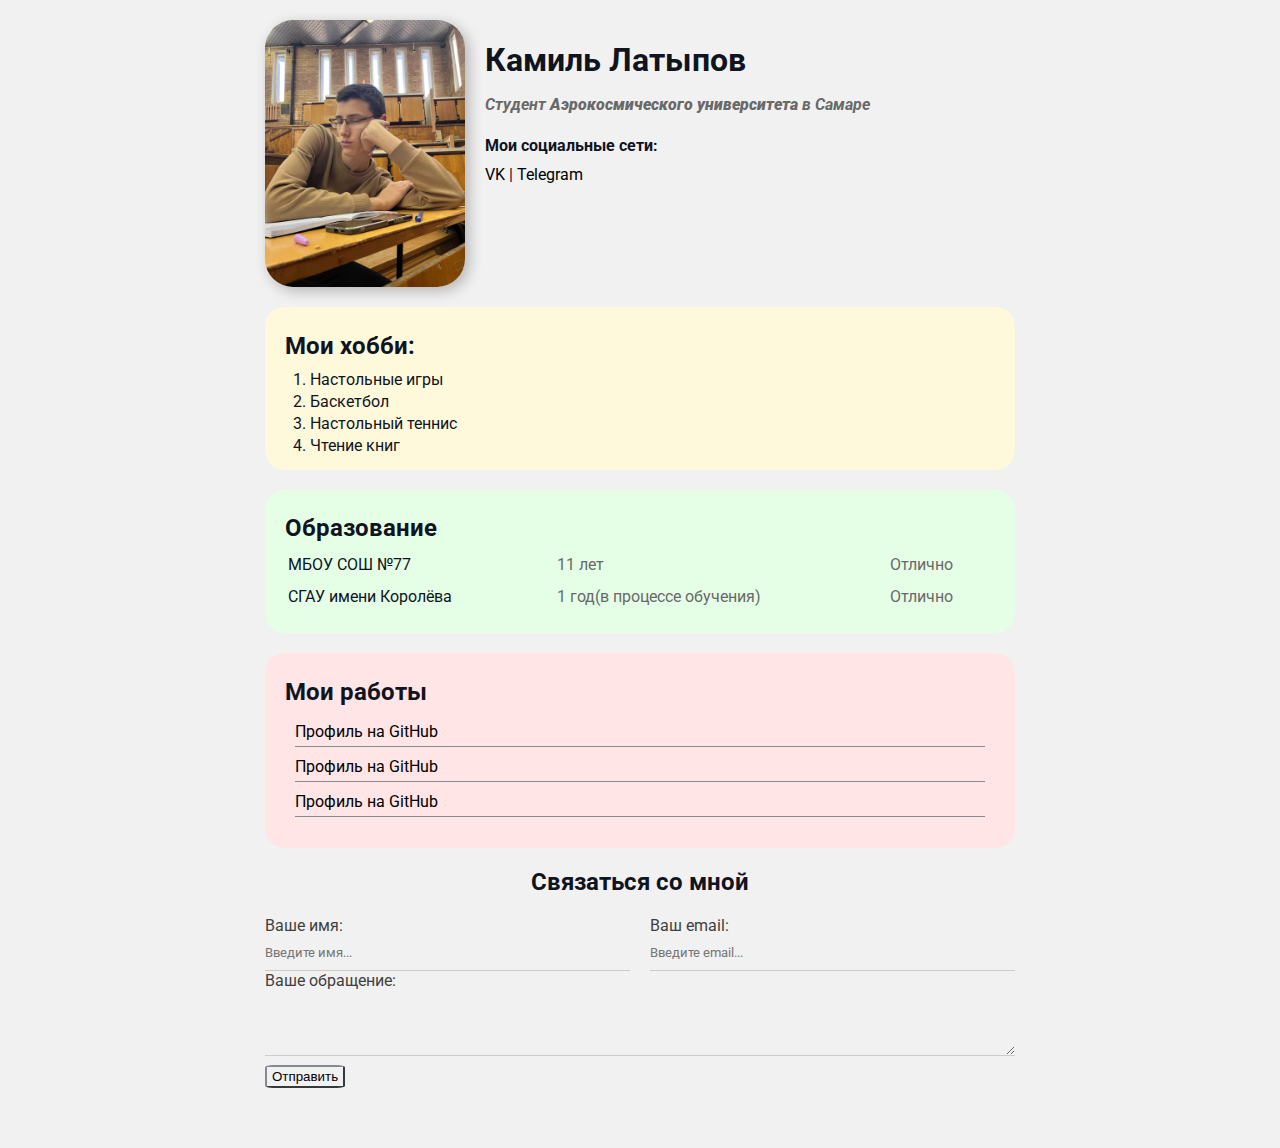
<file: index.html>
<!DOCTYPE html>
<html>
  <head>
    <meta charset="UTF-8" />
    <title>Kamil CV</title>
    <link rel="stylesheet" href="styles.css" />
  </head>

  <body>
    <div class="container">
      <div class="info">

        <img src="Avatar.jfif" alt="Тут моё фото" class="avatar" />

        <div class="info-text">
          <h1>Камиль Латыпов</h1>
          <p>Студент <strong>Аэрокосмического университета</strong> в Самаре</p>
          <h4>Мои социальные сети:</h4>
          <a href="https://vk.com/kkactuss" target="_blank">VK</a> |
          <a href="https://t.me/ghyrson_starn" target="_blank">Telegram</a>
        </div>
      </div>

      <div class="card bg-yellow">
        <h2>Мои хобби:</h2>
        <ol class="list">
          <li>Настольные игры</li>
          <li>Баскетбол</li>
          <li>Настольный теннис</li>
          <li>Чтение книг</li>
        </ol>
      </div>

      <div class="card bg-green">
        <h2>Образование</h2>
        <table class="table">
          <tr>
            <td>МБОУ СОШ №77</td>
            <td>11 лет</td>
            <td>Отлично</td>
          </tr>
          <tr>
            <td>СГАУ имени Королёва</td>
            <td>1 год(в процессе обучения)</td>
            <td>Отлично</td>
          </tr>
        </table>
      </div>

      <div class="card bg-red">
        <h2>Мои работы</h2>
        <ul class="linklist">
          <li>
            <a href="https://github.com/kamil-lat">Профиль на GitHub</a>
          </li>
          <li>
            <a href="https://github.com/kamil-lat">Профиль на GitHub</a>
          </li>
          <li>
            <a href="https://github.com/kamil-lat">Профиль на GitHub</a>
          </li>
        </ul>
      </div>

      <div class="contact">
        <h2>Связаться со мной</h2>
        <form action="/">
          <div class="row">
            <div class="form-group">
              <label for="name">Ваше имя:</label>
              <input type="text" placeholder="Введите имя..." id="name" />
            </div>

            <div class="form-group">
              <label for="e">Ваш email:</label>
              <input type="email" id="e" placeholder="Введите email..." />
            </div>
          </div>

          <div class="form-group">
            <label for="mail">Ваше обращение:</label>
            <textarea cols="20" rows="3" id="mail"></textarea>
          </div>

          <input class="button" type="button" value="Отправить" />
        </form>
        <div class="top"></div>
        <div class="box"></div>
      </div>
      <div style="margin-bottom: 60px"></div>
    </div>
  </body>
</html>
</file>
<file: styles.css>
@import url('https://fonts.googleapis.com/css2?family=Roboto:ital,wght@0,100..900;1,100..900&display=swap');

body{
    background-color:#f1f1f1;
    color: #0f141e;

    font-size: 16px;
    font-weight:normal;
    font-family: "Roboto", sans-serif;
}

a{
    text-decoration:none;
    color: black;
} 

a:hover{
   text-decoration: underline;
}

a:active{
    color: dimgray;
}

a:visited{
    color: dimgray;
}

.avatar{
        width: 200px;
        border-radius: 28px;
        box-shadow: 4px 4px 14px rgba(0,0,0, 25%);
    }

.info p{
    color:dimgrey;
    font-style: italic;
    font-weight: bold;
}

.info{
    display: flex;
    margin-bottom: 20px;
}

.info-text{
    margin-left: 20px;
}

.info-text h4{
    margin-bottom: 10px;
}

.info-text h1{
    margin-bottom: 0px;
}

.container{
    max-width: 750px;
    margin: auto;
    margin-top: 20px;
}

.bg-yellow{
    background-color: #fff9dc;
}

.bg-green{
    background-color: #e5ffe7;
}

.bg-red{
    background-color: #ffe5e5;
}

.card{
    margin-bottom: 20px;
    border-radius: 20px;
    padding: 5px 20px 15px 20px;
}

.card h2{
    margin-bottom: 10px;
}

.list{
    margin-top: 0px;
    margin-bottom: 0px;
    padding: 0 25px;
}
.list li{
    margin-top: 3px;
}

.table{
    width: 100%;
}

.table td{ 
    padding-bottom: 10px;
}

.table td:nth-child(2),
.table td:nth-child(3){
    color: dimgray;
}

.linklist{
    list-style:none;
    padding: 0 10px;
}

.linklist li{
    margin-bottom: 10px;
    padding-bottom: 5px;
    border-bottom: 1px solid #86898f;
}

.contact h2{
    text-align: center;
}


.form-group label{
    display: block;
    color:#413f3f;
}

.form-group input,
.form-group textarea{
    border: none;
    padding: 10px 0;
    outline: none;
    width: 100%;
    background: transparent;
    font-family: inherit;
    border-bottom: 1px solid #ccc;
    box-sizing: border-box;
}

.row{
    display: flex;
}
.row > .form-group{
    width: 50%;
    margin-right: 20px;
}
.row > .form-group:last-child{
    margin-right: 0px;
}

.button{
    margin-top: 5px;
    cursor: pointer;
    background: transparent;
    border-radius: 10%;
    border-color: #86898f;
    box-shadow: none;
    padding: 2px 5px;
}

/* .top{
    position: fixed;
    top: 0;
    left: 0;
    width: 100%;
    height: 40px;
    background-color: #000;
}

.box{
    position: fixed;
    bottom: 50px;
    right: 50px;
    height: 50px;
    width: 50px;
    background-color: aqua;
    border-radius: 25%;
} */

/* .button hover{
    opacity: 0.9;
} */

/* .box > div{
    float: left;
    background-color: black;
    height: 200px;
    width: 25%;
    border: 5px solid red;
    box-sizing:border-box;
    margin-top: 50px;
} */
</file>
